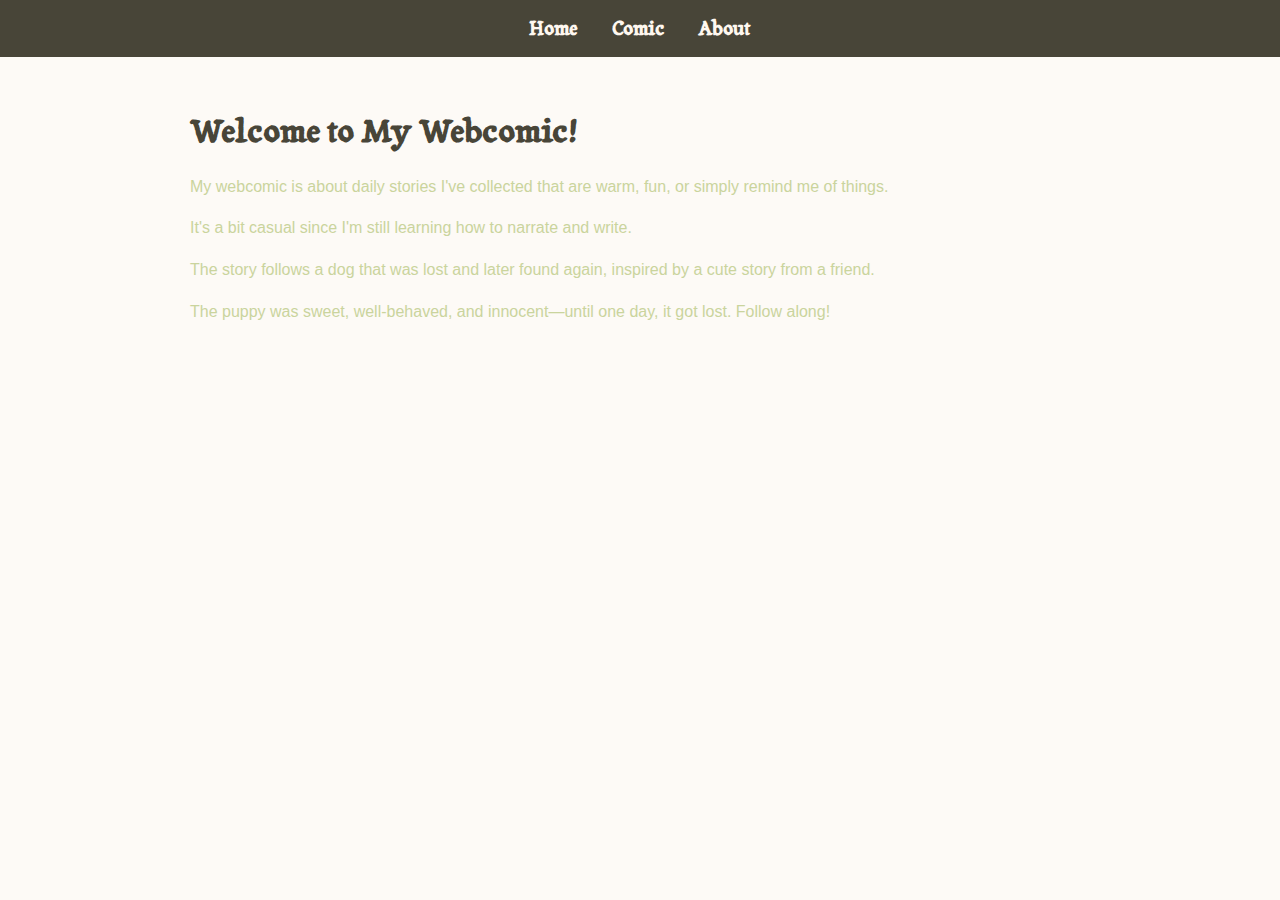
<file: index.html>
<!DOCTYPE html>
<html lang="en">
<head>
  <meta charset="UTF-8" />
  <meta name="viewport" content="width=device-width, initial-scale=1.0"/>
  <title>Home - Webcomic</title>
  <link rel="stylesheet" href="style.css" />
<link rel="preconnect" href="https://fonts.googleapis.com">
<link rel="preconnect" href="https://fonts.gstatic.com" crossorigin>
<link href="https://fonts.googleapis.com/css2?family=Tagesschrift&display=swap" rel="stylesheet"><body>
  <nav>
    <a href="index.html">Home</a>
    <a href="comic.html">Comic</a>
    <a href="about.html">About</a>
  </nav>
  <main>
    <h1>Welcome to My Webcomic!</h1>
    <p>My webcomic is about daily stories I've collected that are warm, fun, or simply remind me of things. </p>
    <p>It's a bit casual since I'm still learning how to narrate and write. </p>
    <p>The story follows a dog that was lost and later found again, inspired by a cute story from a friend. </p>
    <p>The puppy was sweet, well-behaved, and innocent—until one day, it got lost. Follow along! </p>

  </main>
</body>
</html>
</file>
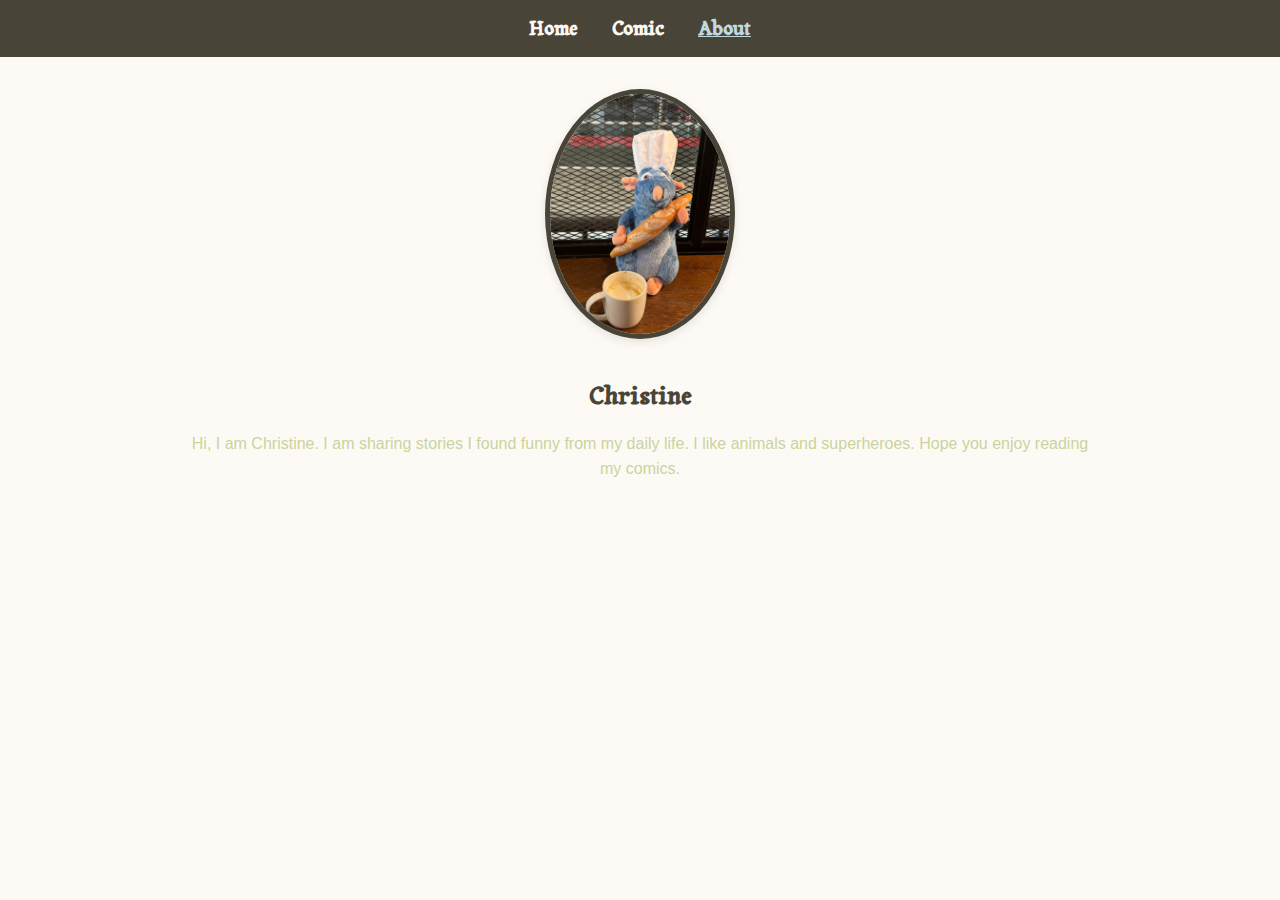
<file: about.html>
<!DOCTYPE html>
<html lang="en">
<head>
  <meta charset="UTF-8" />
  <meta name="viewport" content="width=device-width, initial-scale=1.0"/>
  <title>About - Webcomic</title>
  <link rel="stylesheet" href="style.css" />
<link rel="preconnect" href="https://fonts.googleapis.com">
<link rel="preconnect" href="https://fonts.gstatic.com" crossorigin>
<link href="https://fonts.googleapis.com/css2?family=Tagesschrift&display=swap" rel="stylesheet"></head>
<body>
  <nav>
    <a href="index.html">Home</a>
    <a href="comic.html">Comic</a>
    <a href="about.html" class="active">About</a>
  </nav>
  <main class="about-page">
    <img src="/images/pfp.jpg" alt="pfp" class="profile-pic"/>
    <h2>Christine</h2>
    <p>Hi, I am Christine. I am sharing stories I found funny from my daily life. I like animals and superheroes. Hope you enjoy reading my comics.</p>
  </main>
</body>
</html>
</file>
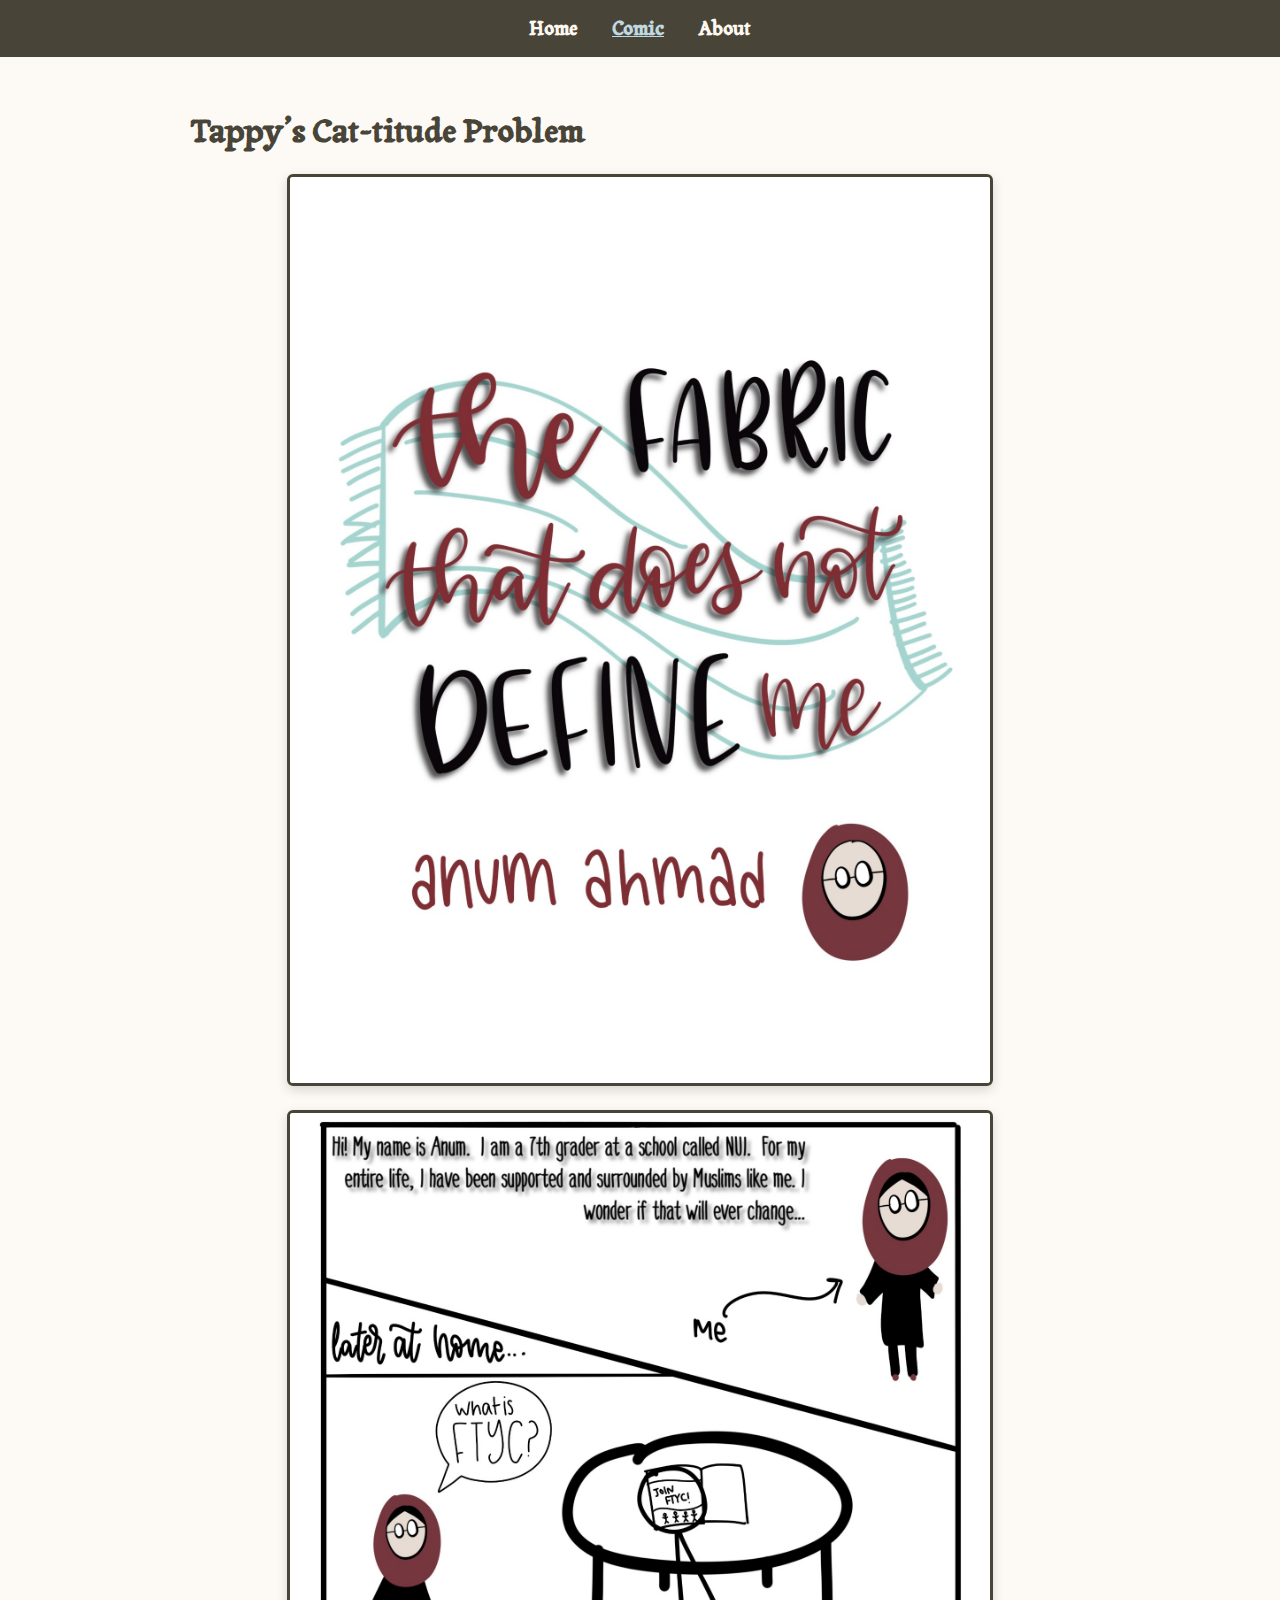
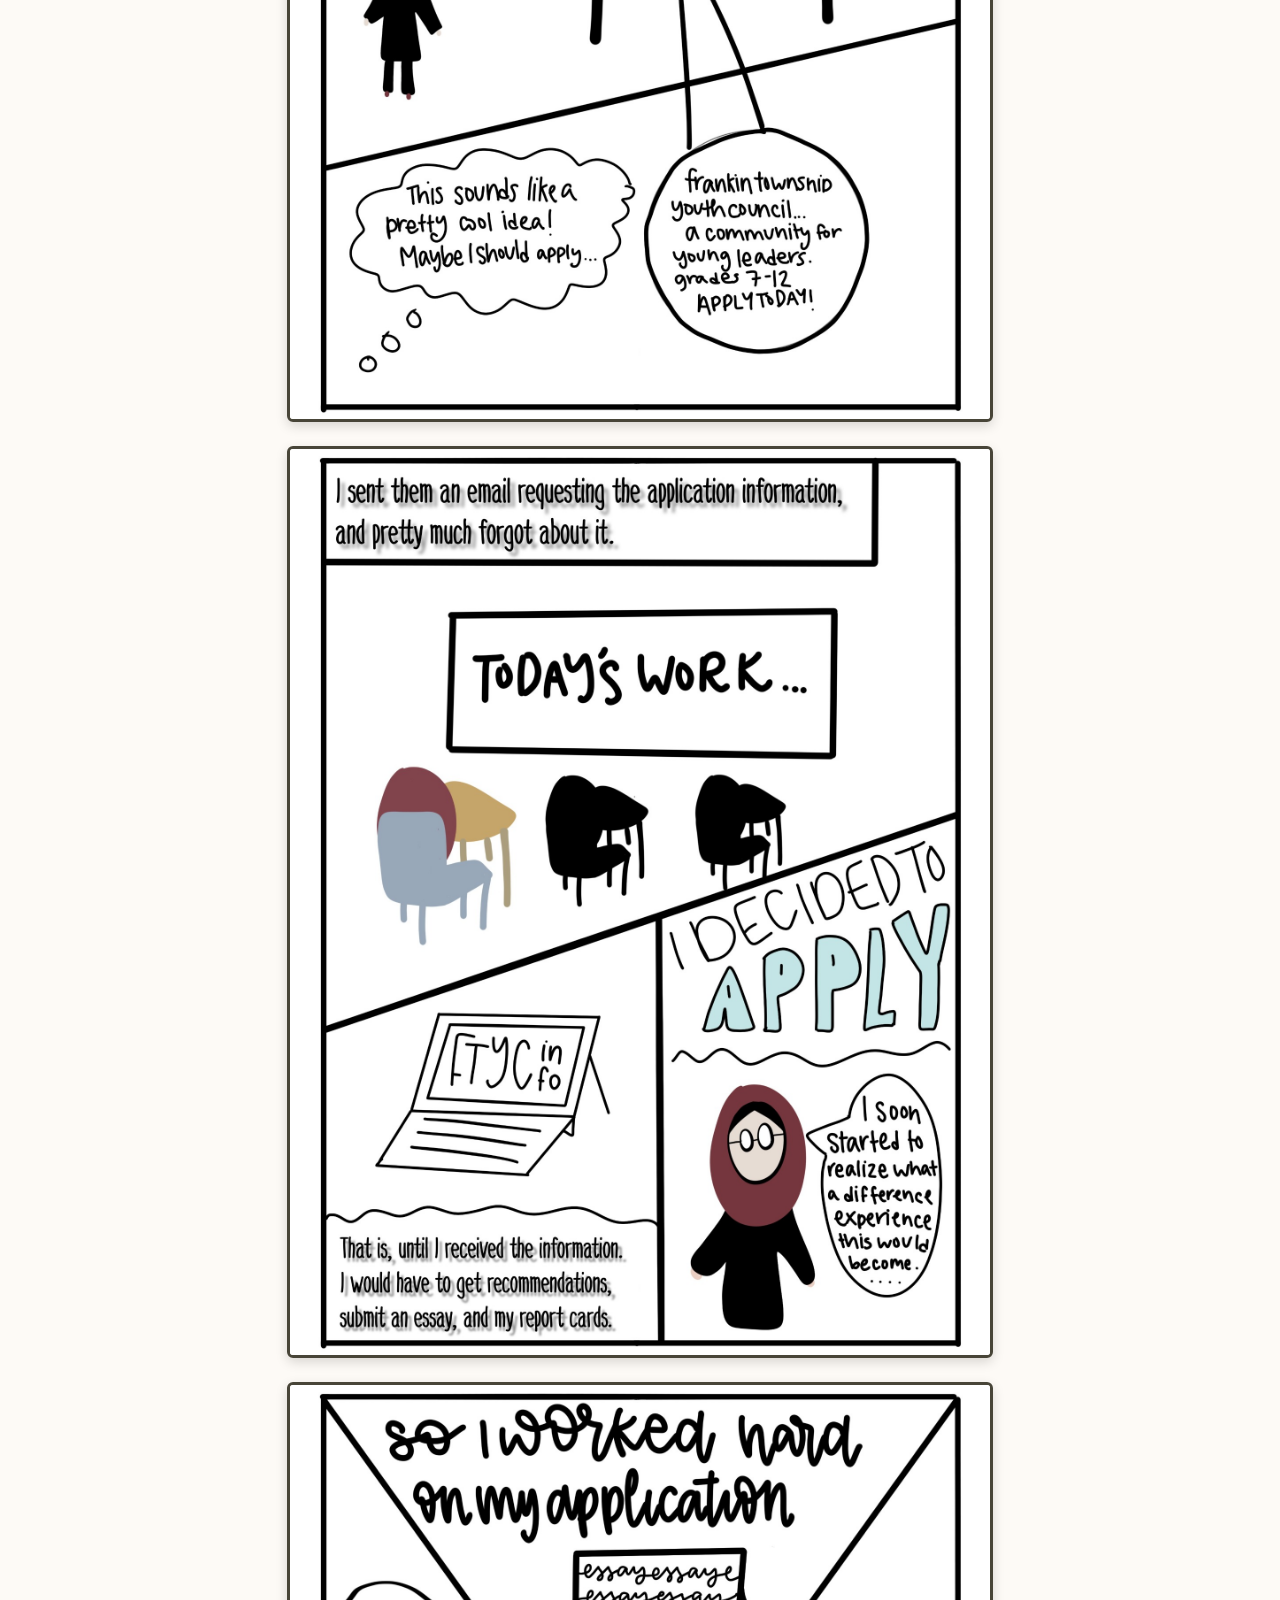
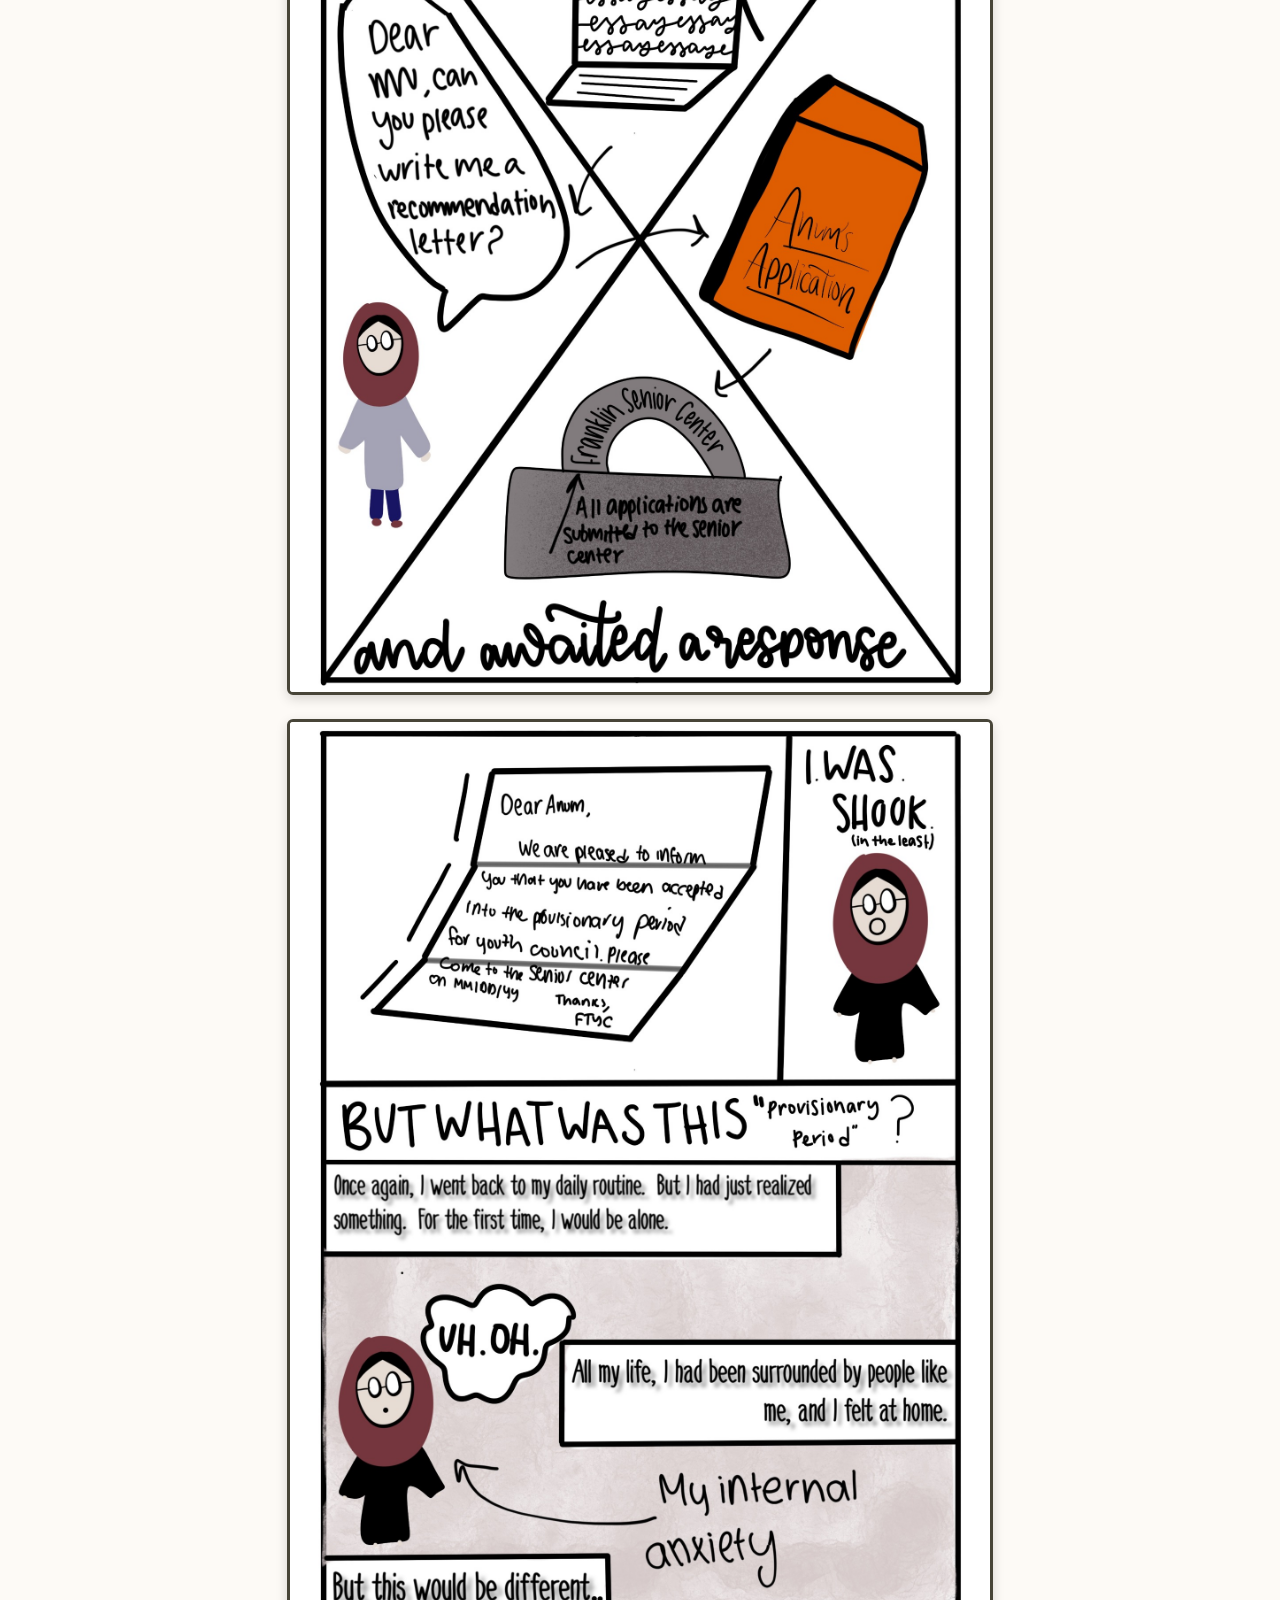
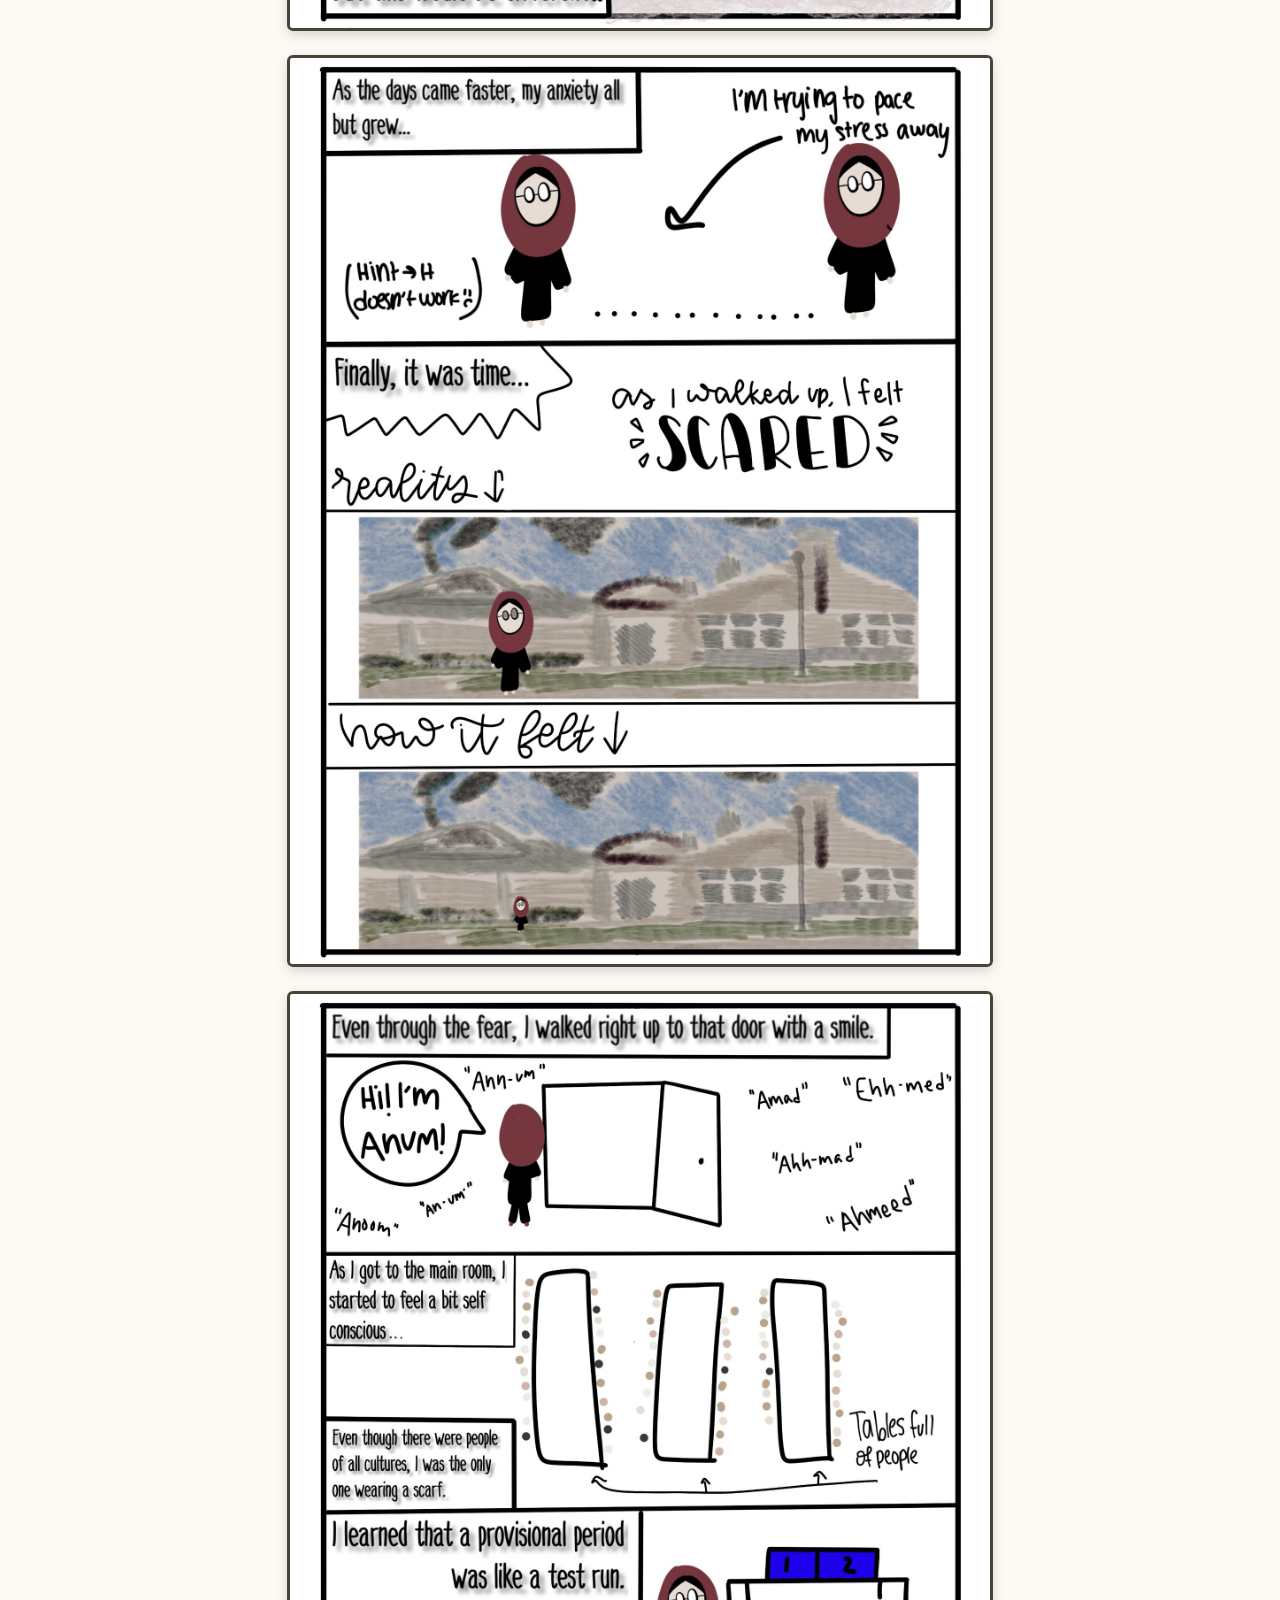
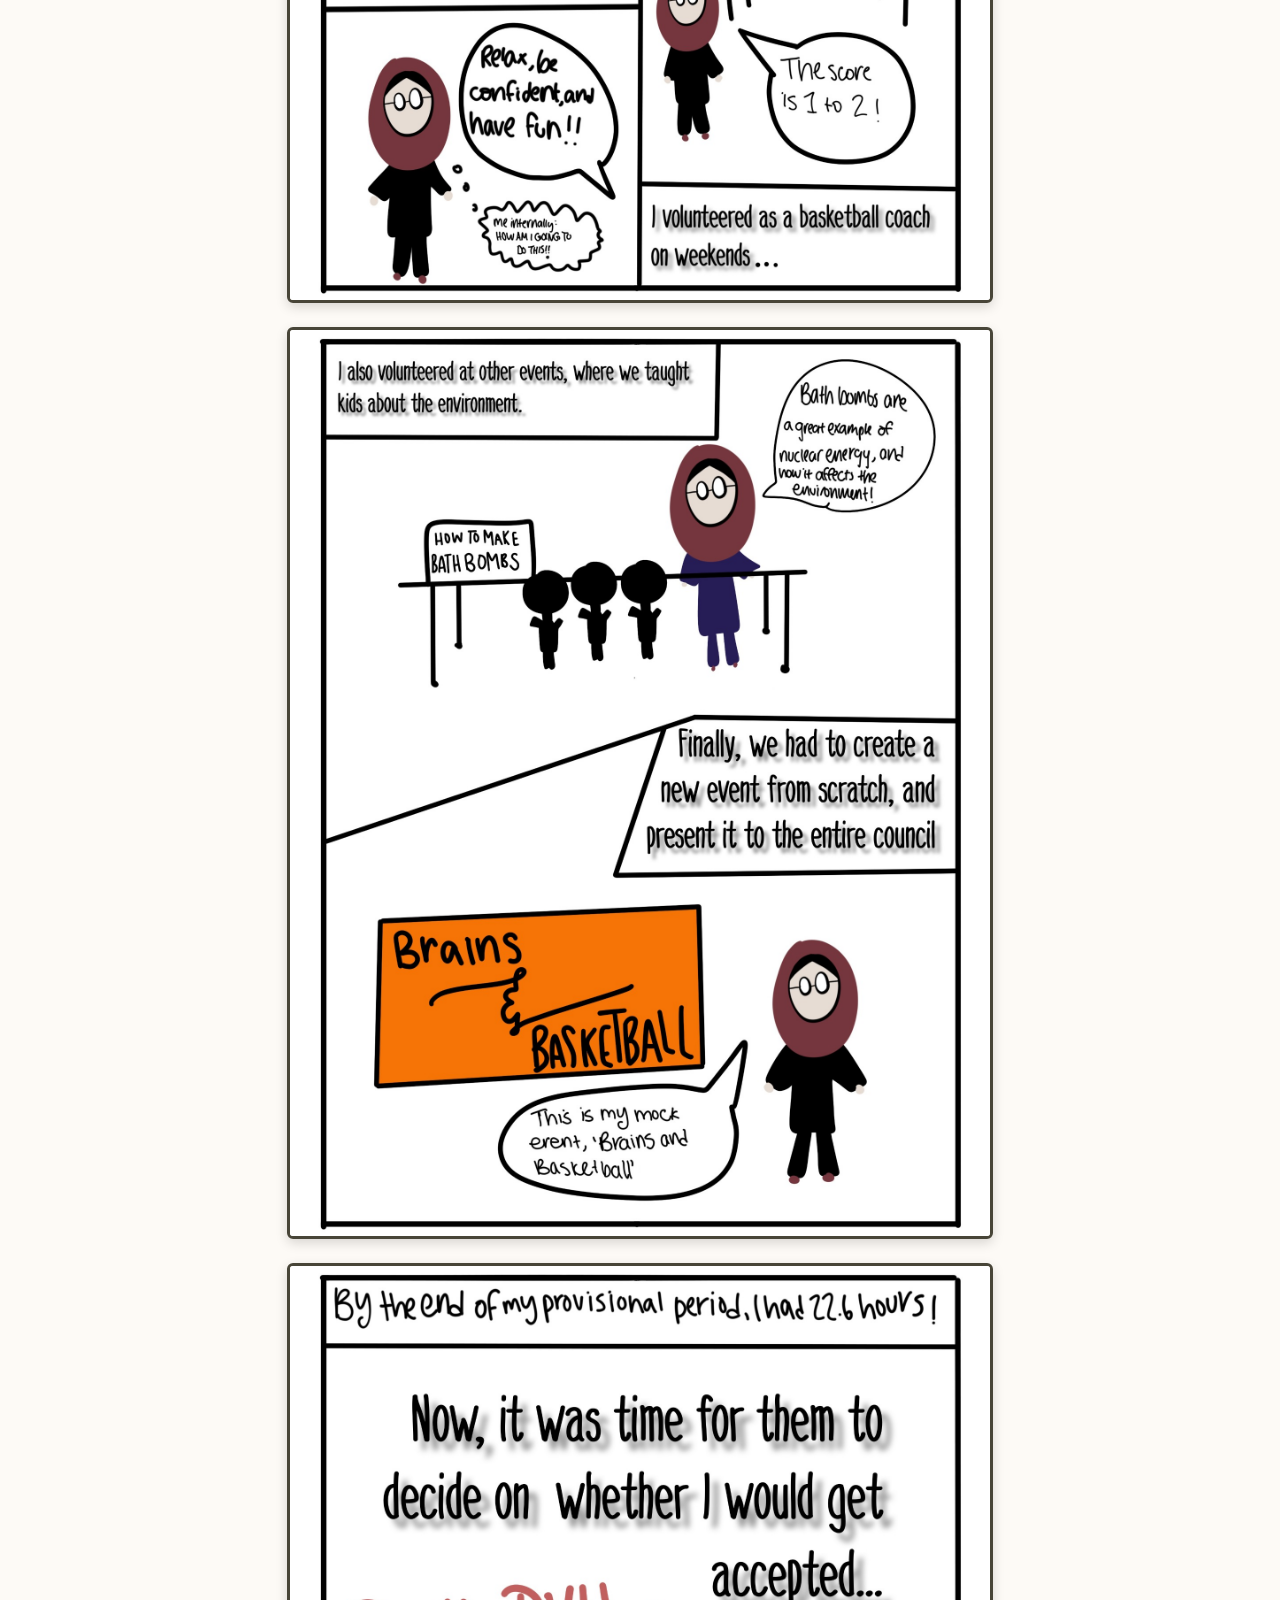
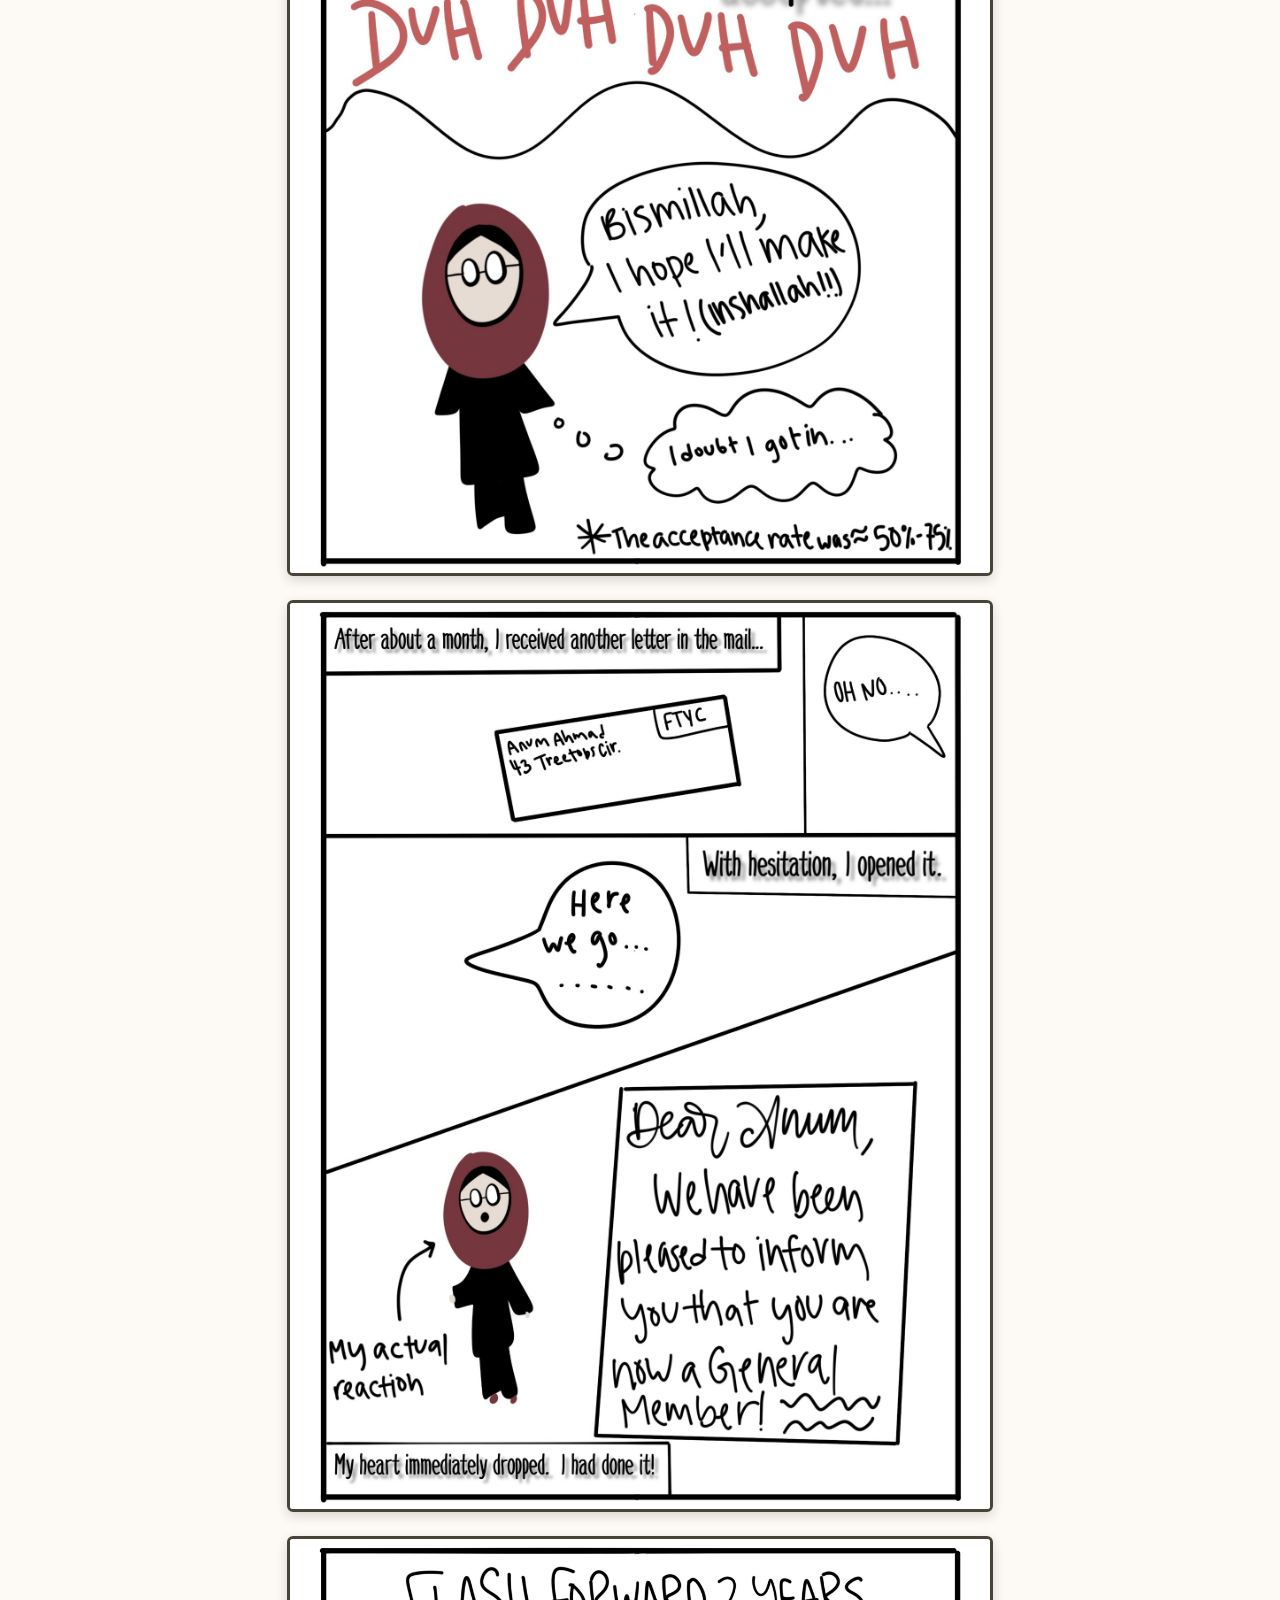
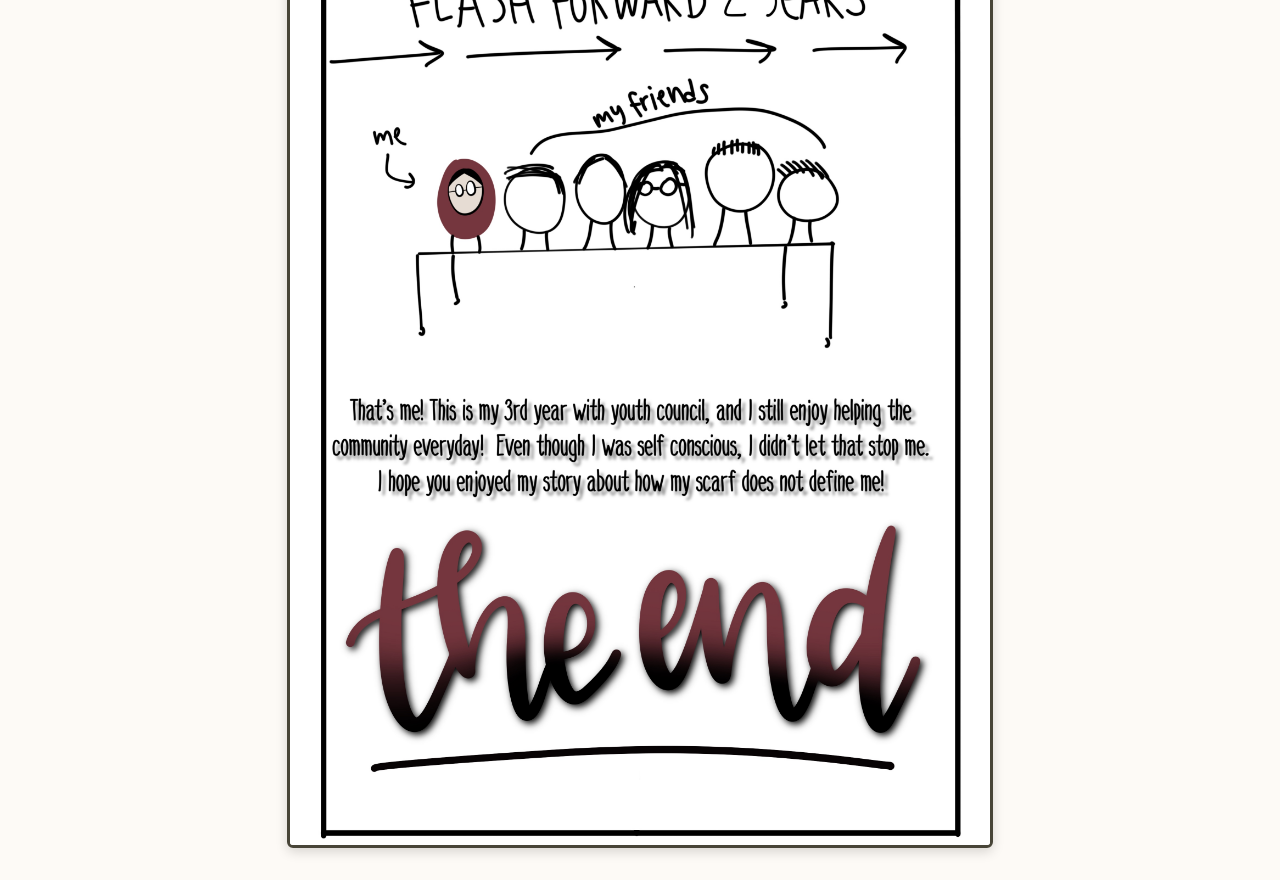
<file: comic.html>
<!DOCTYPE html>
<html lang="en">
<head>
  <meta charset="UTF-8" />
  <meta name="viewport" content="width=device-width, initial-scale=1.0"/>
  <title>Comic - Webcomic</title>
  <link rel="stylesheet" href="style.css" />
<link rel="preconnect" href="https://fonts.googleapis.com">
<link rel="preconnect" href="https://fonts.gstatic.com" crossorigin>
<link href="https://fonts.googleapis.com/css2?family=Tagesschrift&display=swap" rel="stylesheet"></head>
<body>
  <nav>
    <a href="index.html">Home</a>
    <a href="comic.html" class="active">Comic</a>
    <a href="about.html">About</a>
  </nav>
  <main>
    <h1>Tappy’s Cat-titude Problem</h1>
    <div class="comic-container">
      <img src="images/Untitled_Artwork.jpg" alt="Comic page 1" class="comic-page"/>
      <img src="images/Untitled_Artwork 1.jpg" alt="Comic page 2" class="comic-page"/>
      <img src="images/Untitled_Artwork 2.jpg" alt="Comic page 3" class="comic-page"/>
      <img src="images/Untitled_Artwork 3.jpg" alt="Comic page 4" class="comic-page"/>
      <img src="images/Untitled_Artwork 4.jpg" alt="Comic page 5" class="comic-page"/>
      <img src="images/Untitled_Artwork 5.jpg" alt="Comic page 6" class="comic-page"/>
      <img src="images/Untitled_Artwork 6.jpg" alt="Comic page 7" class="comic-page"/>
      <img src="images/Untitled_Artwork 7.jpg" alt="Comic page 8" class="comic-page"/>
      <img src="images/Untitled_Artwork 8.jpg" alt="Comic page 9" class="comic-page"/>
      <img src="images/Untitled_Artwork 9.jpg" alt="Comic page 10" class="comic-page"/>
      <img src="images/Untitled_Artwork 10.jpg" alt="Comic page 11" class="comic-page"/>
    </div>
  </main>
</body>
</html>
</file>
<file: style.css>
body {
  font-family: "Tagesschrift", system-ui;
  background-color: #fdfaf6;
  margin: 0;
  padding: 0;
  color: #3b3b3b;
}

.favorite-comic {
  text-align: center;
  margin-top: 2em;
}

.featured-comic {
  width: 300px;
  max-width: 90%;
  border-radius: 12px;
  box-shadow: 0 4px 12px rgba(0, 0, 0, 0.15);
  transition: transform 0.2s ease-in-out;
}

.featured-comic:hover {
  transform: scale(1.05);
}


nav {
  background-color: #484538; /* black olive */
  padding: 1em;
  text-align: center;
}

nav a {
  color: #fff8f0;
  text-decoration: none;
  margin: 0 15px;
  font-weight: bold;
  font-size: 1.2em;
}

nav a.active,
nav a:hover {
  text-decoration: underline;
  color: #C0D8E0; /* columbia blue */
}

main {
  padding: 2em;
  max-width: 900px;
  margin: auto;
}

.comic-container {
  display: flex;
  flex-direction: column;
  gap: 1.5em;
  align-items: center;
}

.comic-page {
  width: 100%;
  max-width: 700px;
  border: 3px solid #484538;
  box-shadow: 0 4px 12px rgba(0, 0, 0, 0.15);
  border-radius: 6px;
}

.about-page {
  text-align: center;
}

.profile-pic {
  width: 180px;
  border-radius: 50%;
  border: 5px solid #484538;
  margin-bottom: 1em;
  box-shadow: 0 3px 10px rgba(0, 0, 0, 0.1);
}

h1, h2 {
  color: #484538;
}

p {
  line-height: 1.6;
  color: #CAD49D; /* sage */
  font-family: "Poiret One", sans-serif;
}
</file>
